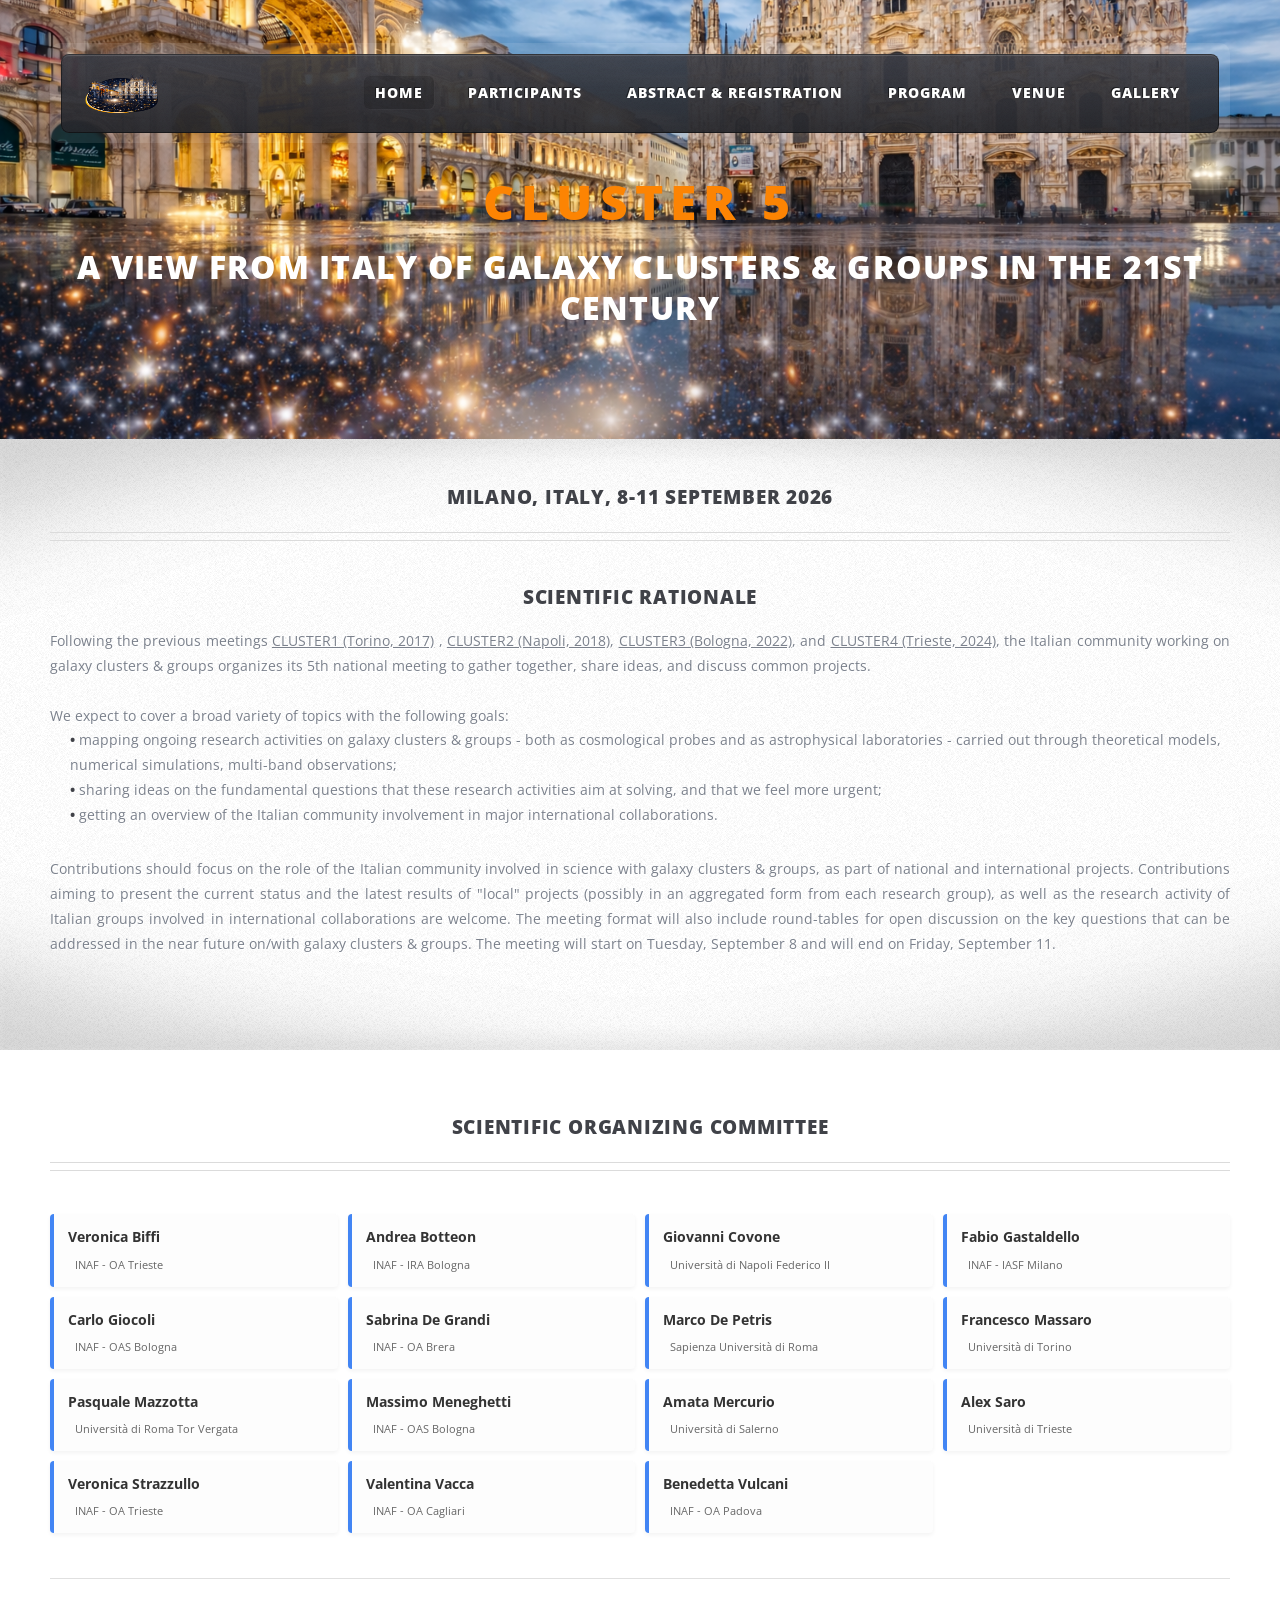
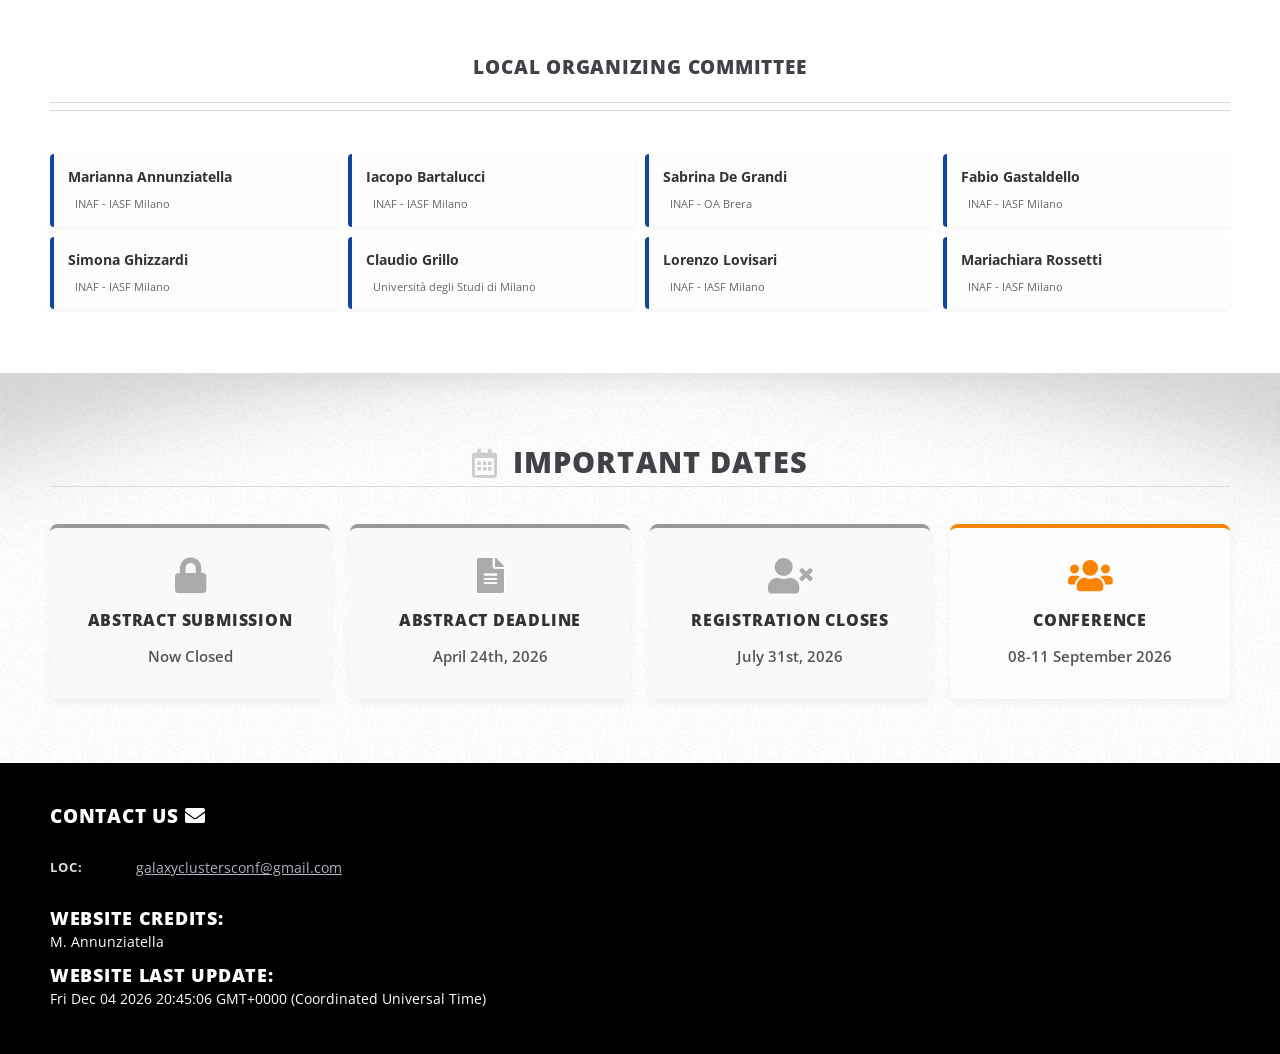
<file: index.html>
<!DOCTYPE HTML>
<html>
	
	<head>
		<title>Cluster5</title>
		<meta charset="utf-8" />
		<meta name="viewport" content="width=device-width, initial-scale=1, user-scalable=no" />
		<link rel="stylesheet" href="assets/css/main.css" />
		<style>
			.lowercase {
            	text-transform: lowercase;
        	}

			/* Compact Committee Grid Layout */
			.committee-grid {
				display: grid;
				grid-template-columns: repeat(auto-fill, minmax(260px, 1fr)); 
				gap: 10px; 
				margin-top: 20px;
				margin-bottom: 40px;
			}

			/* Compact Individual Card Styling */
			.committee-card {
				background: #fdfdfd;
				padding: 10px 14px; 
				border-radius: 4px; 
				box-shadow: 0 2px 4px rgba(0, 0, 0, 0.05); 
				transition: all 0.2s ease;
				border-left: 4px solid #4285F4; 
				text-align: left;
			}

			.committee-card.loc-card {
				border-left: 4px solid #0d47a1;
			}

			.committee-card:hover {
				transform: translateY(-2px);
				box-shadow: 0 4px 8px rgba(0, 0, 0, 0.1);
				background: #ffffff;
			}

			.member-name {
				display: block;
				font-weight: 700;
				font-size: 0.95em; 
				color: #333333;
				margin-bottom: 2px; 
			}

			.member-affiliation {
				display: block;
				font-size: 0.8em; 
				color: #666666;
			}

			.member-affiliation i {
				color: #888888;
				margin-right: 4px;
				font-size: 0.9em;
			}

			/* Date Cards Layout */
			.date-grid {
				display: grid;
				grid-template-columns: repeat(auto-fit, minmax(220px, 1fr));
				gap: 20px;
				margin-top: 30px;
				margin-bottom: 20px;
			}

			.date-card {
				background: #fdfdfd;
				padding: 30px 20px;
				border-radius: 8px;
				box-shadow: 0 4px 10px rgba(0, 0, 0, 0.05);
				text-align: center;
				border-top: 4px solid #fc8403; /* Orange accent */
				transition: all 0.3s ease;
			}

			.date-card:hover {
				transform: translateY(-5px);
				box-shadow: 0 8px 20px rgba(0, 0, 0, 0.1);
			}

			.date-card.closed {
				border-top: 4px solid #999999;
				background: #f9f9f9;
			}

			.date-icon {
				font-size: 2.5em;
				color: #fc8403;
				margin-bottom: 15px;
			}

			.date-card.closed .date-icon {
				color: #aaaaaa;
			}

			.date-title {
				font-size: 1.1em;
				font-weight: 800;
				color: #333333;
				margin-bottom: 10px;
				text-transform: uppercase;
				letter-spacing: 0.05em;
			}

			.date-value {
				font-size: 1.05em;
				color: #555555;
				font-weight: 600;
			}
		</style>
	</head>
	<body class="homepage is-preload">
		<div id="page-wrapper">

			<!-- Header -->
				<div id="header-wrapper-home">
					<div class="container">

						<!-- Header -->
							<header id="header">
								<div class="inner">

									<!-- Logo -->
										<div class="logo">
										<a href="index.html" id="logo">
										<img src="images/logo_nowriting.png" height="98%" width="100px">
										 </a>
										</div>



									<!-- Nav -->
										<nav id="nav">
											<ul>
												<li class="current_page_item"><a href="index.html">Home</a></li>
												<li><a href="participants.html">Participants</a></li>
												<li><a href="abstract-and-registration.html">Abstract & Registration</a></li>
												<li>
													<a href="#">Program</a>
													<ul>
														<li><a href="scientific_program.html">Scientific Program</a></li>
														<li><a href="posters.html">List of Posters</a></li>
														
														<li><a href="social.html">Social Events</a></li>
													</ul>
												</li>
												<li><a href="venue.html">Venue</a></li>
												<li><a href="gallery.html">Gallery</a></li>
											</ul>
										</nav>

								</div>
							</header>

						<!-- Banner -->
							<div id="banner">
                                <h3 style="
                                    font-size: 3rem;
                                    color: #fc8403;
                                    font-weight: 800;
                                    letter-spacing: 0.15em;
                                    margin-top: -0.25em;
                                ">
                                    CLUSTER 5
                                </h3>
								<h2 style="margin-top: -0.5em"><strong> A view from Italy of galaxy clusters & groups in the 21st century
									</br>
								</strong></h2>

							</div>
						</div>
				</div>



			<!-- Main Wrapper -->
				<div id="main-wrapper">
					<div class="wrapper style1">
						<div class="inner">

							<!-- Feature 1 -->
								<section class="container box feature1">
									<div class="row">
										<div class="col-12">
											<header class="first major">
												<h3 style="margin-top: -20px; padding: 0;">Milano, Italy, 8-11 September 2026</h3>
											</header>
											<h3>Scientific rationale</h3>
											<p  align="justify">Following the previous meetings <a href="https://sites.google.com/view/cluster1" target="_blank">CLUSTER1 (Torino, 2017)</a> , <a href="https://sites.google.com/view/cluster2" target="_blank">CLUSTER2 (Napoli, 2018)</a>, <a href="https://sites.google.com/view/cluster3bo" target="_blank">CLUSTER3 (Bologna, 2022)</a>, and <a href="https://sites.google.com/view/cluster4ts/home" target="_blank">CLUSTER4 (Trieste, 2024)</a>, the Italian community working on galaxy clusters & groups organizes its 5th national meeting to gather together, share ideas, and discuss common projects. <br></br>
                                            
                                            We expect to cover a broad variety of topics with the following goals: </p>
                                            
                                            <p>
                                            <ul align=left style="margin-top:-30px;margin-left:20px;" >
                                            <li> <b>&bull;</b> mapping ongoing research activities on galaxy clusters & groups - both as cosmological probes and as astrophysical laboratories -  carried out through theoretical models, numerical simulations, multi-band observations;
                                            </li>
                                            <li> <b>&bull;</b> sharing ideas on the fundamental questions that these research activities aim at solving, and that we feel more urgent;
                                            </li>
                                            <li> <b>&bull;</b> getting an overview of the Italian community involvement in major international collaborations.</li>
                                            </ul>
                                            </p>
                                           
                                           <p  align="justify">Contributions should focus on the role of the Italian community involved in science with galaxy clusters & groups, as part of national and international projects. Contributions aiming to present the current status and the latest results of "local" projects (possibly in an aggregated form from each research group), as well as the research activity of Italian groups involved in international collaborations are welcome.
                                            The meeting format will also include round-tables for open discussion on the key questions that can be addressed in the near future on/with galaxy clusters & groups.
                                            The meeting will start on Tuesday, September 8 and will end on Friday, September 11.</p>
											
										</div>
								</section>

						</div>
					</div>
					
					<div class="wrapper style2">
						<div class="inner">
							<!-- Feature 2 -->
								<section class="container box feature2">
									<div class="row">
										<!-- SOC Section -->
										<div class="col-12">
											<section>
												<header class="major" style="text-align: center;">
													<h3>SCIENTIFIC ORGANIZING COMMITTEE</h3>
												</header>
												
												<div class="committee-grid">
													<div class="committee-card"><span class="member-name">Veronica Biffi</span><span class="member-affiliation"><i class="fa fa-institution"></i> INAF - OA Trieste</span></div>
													<div class="committee-card"><span class="member-name">Andrea Botteon</span><span class="member-affiliation"><i class="fa fa-institution"></i> INAF - IRA Bologna</span></div>
													<div class="committee-card"><span class="member-name">Giovanni Covone</span><span class="member-affiliation"><i class="fa fa-institution"></i> Università di Napoli Federico II</span></div>
													<div class="committee-card"><span class="member-name">Fabio Gastaldello</span><span class="member-affiliation"><i class="fa fa-institution"></i> INAF - IASF Milano</span></div>
													<div class="committee-card"><span class="member-name">Carlo Giocoli</span><span class="member-affiliation"><i class="fa fa-institution"></i> INAF - OAS Bologna</span></div>
													<div class="committee-card"><span class="member-name">Sabrina De Grandi</span><span class="member-affiliation"><i class="fa fa-institution"></i> INAF - OA Brera</span></div>
													<div class="committee-card"><span class="member-name">Marco De Petris</span><span class="member-affiliation"><i class="fa fa-institution"></i> Sapienza Università di Roma</span></div>
													<div class="committee-card"><span class="member-name">Francesco Massaro</span><span class="member-affiliation"><i class="fa fa-institution"></i> Università di Torino</span></div>
													<div class="committee-card"><span class="member-name">Pasquale Mazzotta</span><span class="member-affiliation"><i class="fa fa-institution"></i> Università di Roma Tor Vergata</span></div>
													<div class="committee-card"><span class="member-name">Massimo Meneghetti</span><span class="member-affiliation"><i class="fa fa-institution"></i> INAF - OAS Bologna</span></div>
													<div class="committee-card"><span class="member-name">Amata Mercurio</span><span class="member-affiliation"><i class="fa fa-institution"></i> Università di Salerno</span></div>
													<div class="committee-card"><span class="member-name">Alex Saro</span><span class="member-affiliation"><i class="fa fa-institution"></i> Università di Trieste</span></div>
													<div class="committee-card"><span class="member-name">Veronica Strazzullo</span><span class="member-affiliation"><i class="fa fa-institution"></i> INAF - OA Trieste</span></div>
													<div class="committee-card"><span class="member-name">Valentina Vacca</span><span class="member-affiliation"><i class="fa fa-institution"></i> INAF - OA Cagliari</span></div>
													<div class="committee-card"><span class="member-name">Benedetta Vulcani</span><span class="member-affiliation"><i class="fa fa-institution"></i> INAF - OA Padova</span></div>
												</div>
											</section>
										</div>
										
										<!-- Divider -->
										<div class="col-12">
											<hr style="border: 0; height: 1px; background: #e0e0e0; margin: 10px 0 40px 0;">
										</div>

										<!-- LOC Section -->
										<div class="col-12">
											<section>
												<header class="major" style="text-align: center;">
													<h3>LOCAL ORGANIZING COMMITTEE</h3>
												</header>
												
												<div class="committee-grid">
													<div class="committee-card loc-card"><span class="member-name">Marianna Annunziatella</span><span class="member-affiliation"><i class="fa fa-institution"></i> INAF - IASF Milano</span></div>
													<div class="committee-card loc-card"><span class="member-name">Iacopo Bartalucci</span><span class="member-affiliation"><i class="fa fa-institution"></i> INAF - IASF Milano</span></div>
													<div class="committee-card loc-card"><span class="member-name">Sabrina De Grandi</span><span class="member-affiliation"><i class="fa fa-institution"></i> INAF - OA Brera</span></div>
													<div class="committee-card loc-card"><span class="member-name">Fabio Gastaldello</span><span class="member-affiliation"><i class="fa fa-institution"></i> INAF - IASF Milano</span></div>
													<div class="committee-card loc-card"><span class="member-name">Simona Ghizzardi</span><span class="member-affiliation"><i class="fa fa-institution"></i> INAF - IASF Milano</span></div>
													<div class="committee-card loc-card"><span class="member-name">Claudio Grillo</span><span class="member-affiliation"><i class="fa fa-institution"></i> Università degli Studi di Milano</span></div>
													<div class="committee-card loc-card"><span class="member-name">Lorenzo Lovisari</span><span class="member-affiliation"><i class="fa fa-institution"></i> INAF - IASF Milano</span></div>
													<div class="committee-card loc-card"><span class="member-name">Mariachiara Rossetti</span><span class="member-affiliation"><i class="fa fa-institution"></i> INAF - IASF Milano</span></div>
												</div>
											</section>
										</div>
									</div>
								</section>
						</div>
					</div>

					<div class="wrapper style3">
						<div class="inner">
							<div class="container">
								
								<!-- Modern Date Cards -->
								<section class="box" style="padding-top: 0;">
									<header class="major" style="text-align: center; border-bottom: none; margin-bottom: 0;">
										<h2 class="icon fa-calendar-alt" style="margin-bottom: 0;">Important Dates</h2>
									</header>
									
									<div class="date-grid">
										<!-- Abstract Submission -->
										<div class="date-card closed">
											<i class="fa fa-lock date-icon"></i>
											<div class="date-title">Abstract Submission</div>
											<div class="date-value">
												<a href="abstract-and-registration.html" style="text-decoration: none; color: inherit;">Now Closed</a>
											</div>
										</div>
										
										<!-- Abstract Deadline -->
										<div class="date-card closed">
											<i class="fa fa-file-alt date-icon"></i>
											<div class="date-title">Abstract Deadline</div>
											<div class="date-value">April 24th, 2026</div>
										</div>
										
										<!-- Registration Deadline -->
										<div class="date-card closed">
											<i class="fa fa-user-times date-icon"></i>
											<div class="date-title">Registration Closes</div>
											<div class="date-value">July 31st, 2026</div>
										</div>
										
										<!-- Conference Date -->
										<div class="date-card">
											<i class="fa fa-users date-icon"></i>
											<div class="date-title">Conference</div>
											<div class="date-value">08-11 September 2026</div>
										</div>
									</div>
								</section>

							</div>
						</div>
					</div>
				</div>
        

<!-- Footer Wrapper -->
<div id="footer-wrapper-logo">
  <footer id="footer" class="container">
    <div style="display:flex; justify-content:space-between; align-items:flex-start; flex-wrap:wrap; color:white;">

      <!-- Left side: Contact + Credits + Last Update -->
      <div style="max-width:50%;">
        <!-- Contact -->
        <div>
          <h2>Contact us <i class="fa fa-envelope" style="font-size:20px; color:white"></i></h2>
          <dl class="contact">
            <dt>LOC:</dt>
            <dd><a href="mailto:galaxyclustersconf@gmail.com">galaxyclustersconf@gmail.com</a></dd>
          </dl>
        </div>

        <!-- Website credits -->
        <div style="margin-top:15px;">
          <h2 style="font-size:18px; margin:0 0 2px 0;">Website credits:</h2>
          <p style="font-size:14px; margin:0;">M. Annunziatella</p>
        </div>

        <!-- Website last update -->
        <div style="margin-top:12px;">
          <h2 style="font-size:18px; margin:0 0 2px 0;">Website last update:</h2>
          <p style="font-size:14px; margin:0;">
            <script>document.write(new Date(document.lastModified));</script>
          </p>
        </div>
      </div>

    </div>
  </footer>
</div>
		<!-- Scripts -->
			<script src="assets/js/jquery.min.js"></script>
			<script src="assets/js/jquery.dropotron.min.js"></script>
			<script src="assets/js/browser.min.js"></script>
			<script src="assets/js/breakpoints.min.js"></script>
			<script src="assets/js/util.js"></script>
			<script src="assets/js/main.js"></script>

	</body>
</html>
</file>
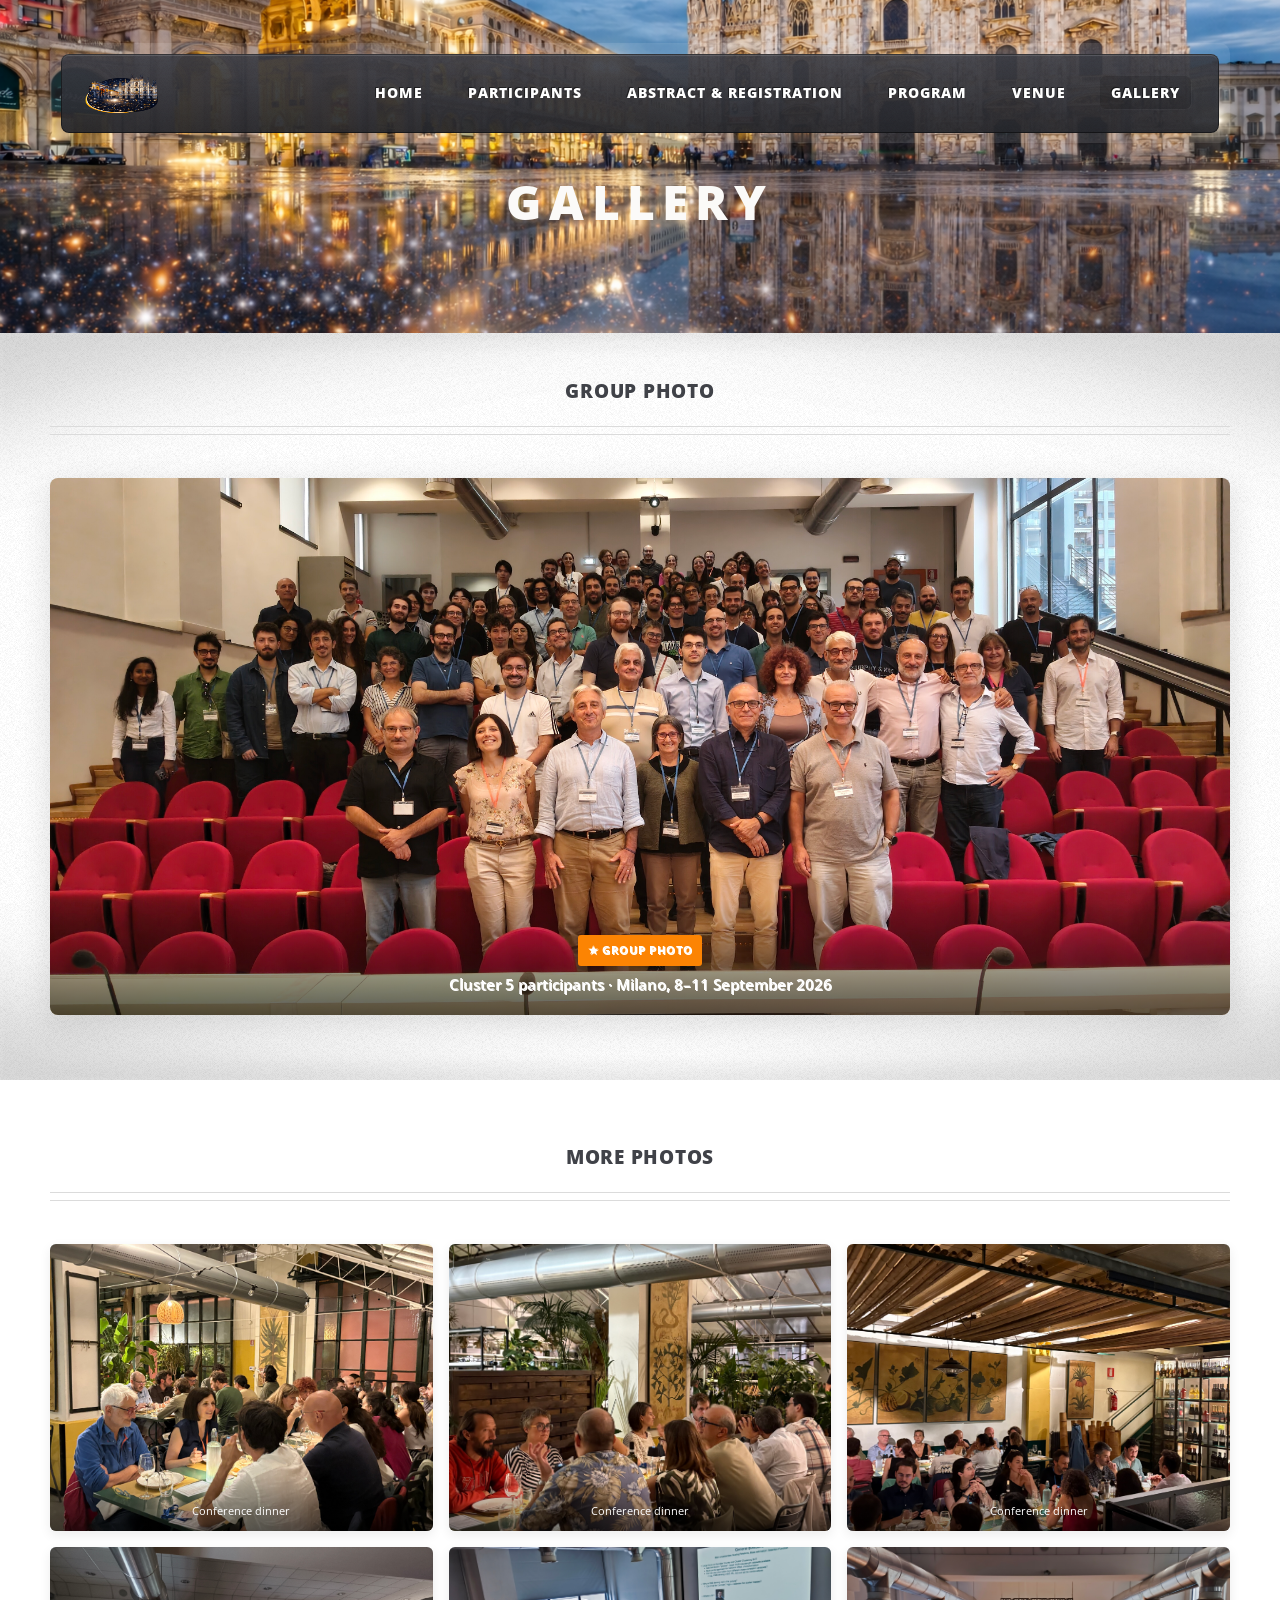
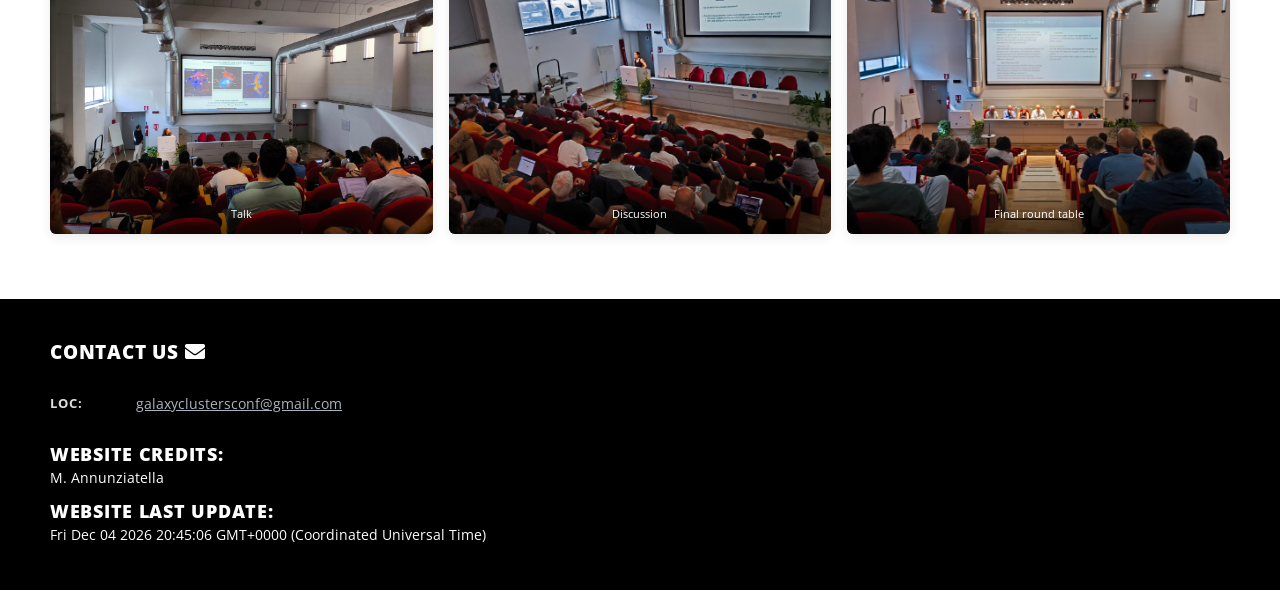
<file: gallery.html>
<!DOCTYPE HTML>
<html>

	<head>
		<title>Gallery – Cluster5</title>
		<meta charset="utf-8" />
		<meta name="viewport" content="width=device-width, initial-scale=1, user-scalable=no" />
		<link rel="stylesheet" href="assets/css/main.css" />
		<style>

			/* ── Featured group photo ── */
			.featured-wrap {
				position: relative;
				border-radius: 8px;
				overflow: hidden;
				box-shadow: 0 8px 32px rgba(0,0,0,0.14);
				background: #e8edf2;
			}
			.featured-wrap img {
				width: 100%;
				height: auto;
				display: block;
			}
			.featured-caption {
				position: absolute;
				bottom: 0; left: 0; right: 0;
				background: linear-gradient(transparent, rgba(0,0,0,0.65));
				color: #fff;
				padding: 36px 22px 18px;
				font-size: 1.05em;
				font-weight: 600;
				pointer-events: none;
			}
			.featured-badge {
				display: inline-block;
				background: #fc8403;
				color: #fff;
				font-size: 0.7em;
				font-weight: 700;
				letter-spacing: 0.08em;
				text-transform: uppercase;
				padding: 3px 10px;
				border-radius: 3px;
				margin-bottom: 6px;
			}
			.featured-placeholder {
				width: 100%;
				height: 420px;
				display: flex;
				flex-direction: column;
				align-items: center;
				justify-content: center;
				background: linear-gradient(135deg, #e8edf2 0%, #d0d8e0 100%);
				color: #8a96a3;
				gap: 10px;
			}
			.featured-placeholder i { font-size: 3em; color: #b0bbc5; }
			.featured-placeholder span { font-size: 0.9em; }
			.featured-placeholder small { font-size: 0.78em; opacity: 0.7; }

			/* ── Photo grid ── */
			.photo-grid {
				display: grid;
				grid-template-columns: repeat(3, 1fr);
				gap: 16px;
				margin-top: 30px;
			}
			.photo-item {
				position: relative;
				border-radius: 6px;
				overflow: hidden;
				box-shadow: 0 4px 12px rgba(0,0,0,0.08);
				aspect-ratio: 4/3;
				background: #eaeff4;
			}
			.photo-item img {
				width: 100%;
				height: 100%;
				object-fit: cover;
				display: block;
			}
			.photo-placeholder {
				width: 100%; height: 100%;
				display: flex;
				flex-direction: column;
				align-items: center;
				justify-content: center;
				background: linear-gradient(135deg, #e8edf2 0%, #d0d8e0 100%);
				color: #8a96a3;
				gap: 6px;
			}
			.photo-placeholder i { font-size: 1.8em; color: #b0bbc5; }
			.photo-placeholder span { font-size: 0.78em; }
			.photo-caption-bar {
				position: absolute;
				bottom: 0; left: 0; right: 0;
				background: linear-gradient(transparent, rgba(0,0,0,0.55));
				color: #fff;
				font-size: 0.78em;
				padding: 22px 10px 8px;
				pointer-events: none;
			}

			@media (max-width: 600px) {
				.photo-grid { grid-template-columns: repeat(auto-fill, minmax(140px, 1fr)); gap: 10px; }
			}
		</style>
	</head>
	<body class="is-preload">
		<div id="page-wrapper">

			<!-- Header -->
			<div id="header-wrapper-home">
				<div class="container">

					<header id="header">
						<div class="inner">
							<div class="logo">
								<a href="index.html" id="logo">
									<img src="images/logo_nowriting.png" height="98%" width="100px">
								</a>
							</div>
							<nav id="nav">
								<ul>
									<li><a href="index.html">Home</a></li>
									<li><a href="participants.html">Participants</a></li>
									<li><a href="abstract-and-registration.html">Abstract &amp; Registration</a></li>
									<li>
										<a href="#">Program</a>
										<ul>
											<li><a href="scientific_program.html">Scientific Program</a></li>
											<li><a href="posters.html">List of Posters</a></li>
											<li><a href="social.html">Social Events</a></li>
										</ul>
									</li>
									<li><a href="venue.html">Venue</a></li>
									<li class="current_page_item"><a href="gallery.html">Gallery</a></li>
								</ul>
							</nav>
						</div>
					</header>

					<div id="banner">
						<h3 style="
							font-size: 3rem;
							color: #fbfaf8;
							font-weight: 800;
							letter-spacing: 0.15em;
							margin-top: -0.25em;
						">GALLERY</h3>
					</div>

				</div>
			</div>

			<!-- Main Wrapper -->
			<div id="main-wrapper">

				<!-- Featured group photo -->
				<div class="wrapper style1">
					<div class="inner">
						<section class="container box feature1">
							<div class="row">
								<div class="col-12">
									<header class="first major">
										<h3 style="margin-top: -20px; padding: 0;">Group Photo</h3>
									</header>

									<div class="featured-wrap">
										<img
											src="images/IMG20260910162220.jpg"
											alt="Cluster 5 group photo, Milano September 2026"
											onerror="this.style.display='none'; document.getElementById('featured-ph').style.display='flex';"
										>
										<div class="featured-placeholder" id="featured-ph" style="display:none;">
											<i class="fa fa-users"></i>
											<span>group_photo.jpg</span>
											<small>Add your image at images/gallery/group_photo.jpg</small>
										</div>
										<div class="featured-caption">
											<span class="featured-badge">&#9733; Group Photo</span><br>
											Cluster 5 participants &middot; Milano, 8–11 September 2026
										</div>
									</div>
								</div>
							</div>
						</section>
					</div>
				</div>

				<!-- Photo grid -->
				<div class="wrapper style2">
					<div class="inner">
						<section class="container box feature2">
							<div class="row">
								<div class="col-12">
									<header class="major" style="text-align: center;">
										<h3>More Photos</h3>
									</header>

									<div class="photo-grid">

										<!-- PHOTO 1 -->
										<div class="photo-item">
											<img src="images/IMG_1628.jpg" alt="Conference dinner"
												 onerror="this.style.display='none'; this.nextElementSibling.style.display='flex';">
											<div class="photo-placeholder" style="display:none;"><i class="fa fa-image"></i><span>photo_01.jpg</span></div>
											<div class="photo-caption-bar">Conference dinner</div>
										</div>

										<!-- PHOTO 2 -->
										<div class="photo-item">
											<img src="images/IMG_1626.jpg" alt="Conference dinner"
												 onerror="this.style.display='none'; this.nextElementSibling.style.display='flex';">
											<div class="photo-placeholder" style="display:none;"><i class="fa fa-image"></i><span>photo_02.jpg</span></div>
											<div class="photo-caption-bar">Conference dinner</div>
										</div>

										<!-- PHOTO 3 -->
										<div class="photo-item">
											<img src="images/IMG_1625.jpg" alt=""
												 onerror="this.style.display='none'; this.nextElementSibling.style.display='flex';">
											<div class="photo-placeholder" style="display:none;"><i class="fa fa-image"></i><span>photo_03.jpg</span></div>
											<div class="photo-caption-bar">Conference dinner</div>
										</div>


										<!-- PHOTO 5 -->
										<div class="photo-item">
											<img src="images/photo5.jpeg" alt=""
												 onerror="this.style.display='none'; this.nextElementSibling.style.display='flex';">
											<div class="photo-placeholder" style="display:none;"><i class="fa fa-image"></i><span>photo_05.jpg</span></div>
											<div class="photo-caption-bar">Talk</div>
										</div>

										<!-- PHOTO 4 -->
										<div class="photo-item">
											<img src="images/photo4.jpeg" alt=""
												 onerror="this.style.display='none'; this.nextElementSibling.style.display='flex';">
											<div class="photo-placeholder" style="display:none;"><i class="fa fa-image"></i><span>photo_04.jpg</span></div>
											<div class="photo-caption-bar">Discussion</div>
										</div>


										<!-- PHOTO 6 -->
										<div class="photo-item">
											<img src="images/photo6.jpeg" alt=""
												 onerror="this.style.display='none'; this.nextElementSibling.style.display='flex';">
											<div class="photo-placeholder" style="display:none;"><i class="fa fa-image"></i><span>photo_06.jpg</span></div>
											<div class="photo-caption-bar">Final round table</div>
										</div>

									</div><!-- end .photo-grid -->
								</div>
							</div>
						</section>
					</div>
				</div>

			</div><!-- end #main-wrapper -->

			<!-- Footer -->
			<div id="footer-wrapper-logo">
				<footer id="footer" class="container">
					<div style="display:flex; justify-content:space-between; align-items:flex-start; flex-wrap:wrap; color:white;">
						<div style="max-width:50%;">
							<div>
								<h2>Contact us <i class="fa fa-envelope" style="font-size:20px; color:white"></i></h2>
								<dl class="contact">
									<dt>LOC:</dt>
									<dd><a href="mailto:galaxyclustersconf@gmail.com">galaxyclustersconf@gmail.com</a></dd>
								</dl>
							</div>
							<div style="margin-top:15px;">
								<h2 style="font-size:18px; margin:0 0 2px 0;">Website credits:</h2>
								<p style="font-size:14px; margin:0;">M. Annunziatella</p>
							</div>
							<div style="margin-top:12px;">
								<h2 style="font-size:18px; margin:0 0 2px 0;">Website last update:</h2>
								<p style="font-size:14px; margin:0;">
									<script>document.write(new Date(document.lastModified));</script>
								</p>
							</div>
						</div>
					</div>
				</footer>
			</div>

		</div><!-- end #page-wrapper -->

		<!-- Scripts -->
		<script src="assets/js/jquery.min.js"></script>
		<script src="assets/js/jquery.dropotron.min.js"></script>
		<script src="assets/js/browser.min.js"></script>
		<script src="assets/js/breakpoints.min.js"></script>
		<script src="assets/js/util.js"></script>
		<script src="assets/js/main.js"></script>

	</body>
</html>
</file>
<file: assets/css/main.css>
@import url("https://fonts.googleapis.com/css?family=Open+Sans:400,400italic,700,800");
@import url("fontawesome-all.min.css");

/*
	ZeroFour by HTML5 UP
	html5up.net | @ajlkn
	Free for personal and commercial use under the CCA 3.0 license (html5up.net/license)
*/
 
html, body, div, span, applet, object,
iframe, h1, h2, h3, h4, h5, h6, p, blockquote,
pre, a, abbr, acronym, address, big, cite,
code, del, dfn, em, img, ins, kbd, q, s, samp,
small, strike, strong, sub, sup, tt, var, b,
u, i, center, dl, dt, dd, ol, ul, li, fieldset,
form, label, legend, table, caption, tbody,
tfoot, thead, tr, th, td, article, aside,
canvas, details, embed, figure, figcaption,
footer, header, hgroup, menu, nav, output, ruby,
section, summary, time, mark, audio, video {
	margin: 0;
	padding: 0;
	border: 0;
	font-size: 100%;
	font: inherit;
	vertical-align: baseline;}

article, aside, details, figcaption, figure,
footer, header, hgroup, menu, nav, section {
	display: block;}

body {
	line-height: 1;
}

ol, ul {
	list-style: none;
}

blockquote, q {
	quotes: none;
}

	blockquote:before, blockquote:after, q:before, q:after {
		content: '';
		content: none;
	}

table {
	border-collapse: collapse;
	border-spacing: 0;
}

body {
	-webkit-text-size-adjust: none;
}

mark {
	background-color: transparent;
	color: inherit;
}

input::-moz-focus-inner {
	border: 0;
	padding: 0;
}

input, select, textarea {
	-moz-appearance: none;
	-webkit-appearance: none;
	-ms-appearance: none;
	appearance: none;
}

/* Basic */

	html {
		box-sizing: border-box;
	}

	*, *:before, *:after {
		box-sizing: inherit;
	}

	@-ms-viewport {
		width: device-width;
	}

	body {
		background: #303238 url("images/bg01.png");
	}

		body.is-preload * {
			-moz-transition: none !important;
			-webkit-transition: none !important;
			-ms-transition: none !important;
			transition: none !important;
			-moz-animation: none !important;
			-webkit-animation: none !important;
			-ms-animation: none !important;
			animation: none !important;
		}

	body, input, select, textarea {
		font-family: 'Open Sans', sans-serif;
		color: #7b818c;
		font-weight: 400;
		font-size: 11pt;
		line-height: 1.85em;
	}

	a {
		color: inherit;
		text-decoration: underline;
	}

		a:hover {
			text-decoration: none;
		}

	h1, h2, h3, h4, h5, h6 {
		text-transform: uppercase;
		font-weight: 800;
		letter-spacing: 0.04em;
		color: #404248;
		margin: 0 0 1em 0;
	}

	h1 a, h2 a, h3 a, h4 a, h5 a, h6 a {
		color: inherit;
		text-decoration: none;
		outline: 0;
	}

	h2 {
		font-size: 2em;
		margin: 0 0 1.5em 0;
		line-height: 1em;
	}

		h2.icon {
			line-height: 48px;
		}

			h2.icon:before {
				position: relative;
				top: 0.05em;
				margin-right: 0.5em;
				opacity: 0.25;
			}

	h3 {
		font-size: 1.35em;
		margin-top: 2em;
	}

	b, strong {
		color: #404248;
		font-weight: 700;
	}

	i, em {
		font-style: italic;
	}

	br.clear {
		clear: both;
	}

	sub {
		position: relative;
		top: 0.5em;
		font-size: 0.8em;
	}

	sup {
		position: relative;
		top: -0.5em;
		font-size: 0.8em;
	}

	hr {
		border: 0;
		border-top: solid 1px #ddd;
	}

	blockquote {
		border-left: solid 0.5em #ddd;
		padding: 1em 0 1em 2em;
		font-style: italic;
	}

	p, ul, ol, dl, table {
		margin-bottom: 2em;
	}

	.date {
		display: block;
		text-transform: uppercase;
		font-weight: 700;
		letter-spacing: 0.065em;
		font-size: 0.9em;
		color: #696969;
		margin: 0 0 0.25em 0;
	}

/* Container */

	.container {
		margin: 0 auto;
		max-width: calc(100% - 100px);
		width: 1200px;
	}

		@media screen and (max-width: 1280px) {

			.container {
				width: 100%;
			}

		}

		@media screen and (max-width: 980px) {

			.container {
				width: 100%;
			}

		}

		@media screen and (max-width: 736px) {
    #banner {
        /* Changed the 3rd value (bottom padding) from 40px to 160px */
        padding: 40px 20px 160px 20px; 
    }
}

/* Row */

	.row {
		display: flex;
		flex-wrap: wrap;
		box-sizing: border-box;
		align-items: stretch;
	}

		.row > * {
			box-sizing: border-box;
		}

		.row.gtr-uniform > * > :last-child {
			margin-bottom: 0;
		}

		.row.aln-left {
			justify-content: flex-start;
		}

		.row.aln-center {
			justify-content: center;
		}

		.row.aln-right {
			justify-content: flex-end;
		}

		.row.aln-top {
			align-items: flex-start;
		}

		.row.aln-middle {
			align-items: center;
		}

		.row.aln-bottom {
			align-items: flex-end;
		}

		.row > .imp {
			order: -1;
		}

		.row > .col-1 {
			width: 8.33333%;
		}

		.row > .off-1 {
			margin-left: 8.33333%;
		}

		.row > .col-2 {
			width: 16.66667%;
		}

		.row > .off-2 {
			margin-left: 16.66667%;
		}

		.row > .col-3 {
			width: 25%;
		}

		.row > .off-3 {
			margin-left: 25%;
		}

		.row > .col-4 {
			width: 33.33333%;
		}

		.row > .off-4 {
			margin-left: 33.33333%;
		}

		.row > .col-5 {
			width: 41.66667%;
		}

		.row > .off-5 {
			margin-left: 41.66667%;
		}

		.row > .col-6 {
			width: 50%;
		}

		.row > .off-6 {
			margin-left: 50%;
		}

		.row > .col-7 {
			width: 58.33333%;
		}

		.row > .off-7 {
			margin-left: 58.33333%;
		}

		.row > .col-8 {
			width: 66.66667%;
		}

		.row > .off-8 {
			margin-left: 66.66667%;
		}

		.row > .col-9 {
			width: 75%;
		}

		.row > .off-9 {
			margin-left: 75%;
		}

		.row > .col-10 {
			width: 83.33333%;
		}

		.row > .off-10 {
			margin-left: 83.33333%;
		}

		.row > .col-11 {
			width: 91.66667%;
		}

		.row > .off-11 {
			margin-left: 91.66667%;
		}

		.row > .col-12 {
			width: 100%;
		}

		.row > .off-12 {
			margin-left: 100%;
		}

		.row.gtr-0 {
			margin-top: 0px;
			margin-left: 0px;
		}

			.row.gtr-0 > * {
				padding: 0px 0 0 0px;
			}

			.row.gtr-0.gtr-uniform {
				margin-top: 0px;
			}

				.row.gtr-0.gtr-uniform > * {
					padding-top: 0px;
				}

		.row.gtr-25 {
			margin-top: -12.5px;
			margin-left: -12.5px;
		}

			.row.gtr-25 > * {
				padding: 12.5px 0 0 12.5px;
			}

			.row.gtr-25.gtr-uniform {
				margin-top: -12.5px;
			}

				.row.gtr-25.gtr-uniform > * {
					padding-top: 12.5px;
				}

		.row.gtr-50 {
			margin-top: -25px;
			margin-left: -25px;
		}

			.row.gtr-50 > * {
				padding: 25px 0 0 25px;
			}

			.row.gtr-50.gtr-uniform {
				margin-top: -25px;
			}

				.row.gtr-50.gtr-uniform > * {
					padding-top: 25px;
				}

		.row {
			margin-top: -50px;
			margin-left: -50px;
		}

			.row > * {
				padding: 50px 0 0 50px;
			}

			.row.gtr-uniform {
				margin-top: -50px;
			}

				.row.gtr-uniform > * {
					padding-top: 50px;
				}

		.row.gtr-150 {
			margin-top: -75px;
			margin-left: -75px;
		}

			.row.gtr-150 > * {
				padding: 75px 0 0 75px;
			}

			.row.gtr-150.gtr-uniform {
				margin-top: -75px;
			}

				.row.gtr-150.gtr-uniform > * {
					padding-top: 75px;
				}

		.row.gtr-200 {
			margin-top: -100px;
			margin-left: -100px;
		}

			.row.gtr-200 > * {
				padding: 100px 0 0 100px;
			}

			.row.gtr-200.gtr-uniform {
				margin-top: -100px;
			}

				.row.gtr-200.gtr-uniform > * {
					padding-top: 100px;
				}

		@media screen and (max-width: 1280px) {

			.row {
				display: flex;
				flex-wrap: wrap;
				box-sizing: border-box;
				align-items: stretch;
			}

				.row > * {
					box-sizing: border-box;
				}

				.row.gtr-uniform > * > :last-child {
					margin-bottom: 0;
				}

				.row.aln-left {
					justify-content: flex-start;
				}

				.row.aln-center {
					justify-content: center;
				}

				.row.aln-right {
					justify-content: flex-end;
				}

				.row.aln-top {
					align-items: flex-start;
				}

				.row.aln-middle {
					align-items: center;
				}

				.row.aln-bottom {
					align-items: flex-end;
				}

				.row > .imp-large {
					order: -1;
				}

				.row > .col-1-large {
					width: 8.33333%;
				}

				.row > .off-1-large {
					margin-left: 8.33333%;
				}

				.row > .col-2-large {
					width: 16.66667%;
				}

				.row > .off-2-large {
					margin-left: 16.66667%;
				}

				.row > .col-3-large {
					width: 25%;
				}

				.row > .off-3-large {
					margin-left: 25%;
				}

				.row > .col-4-large {
					width: 33.33333%;
				}

				.row > .off-4-large {
					margin-left: 33.33333%;
				}

				.row > .col-5-large {
					width: 41.66667%;
				}

				.row > .off-5-large {
					margin-left: 41.66667%;
				}

				.row > .col-6-large {
					width: 50%;
				}

				.row > .off-6-large {
					margin-left: 50%;
				}

				.row > .col-7-large {
					width: 58.33333%;
				}

				.row > .off-7-large {
					margin-left: 58.33333%;
				}

				.row > .col-8-large {
					width: 66.66667%;
				}

				.row > .off-8-large {
					margin-left: 66.66667%;
				}

				.row > .col-9-large {
					width: 75%;
				}

				.row > .off-9-large {
					margin-left: 75%;
				}

				.row > .col-10-large {
					width: 83.33333%;
				}

				.row > .off-10-large {
					margin-left: 83.33333%;
				}

				.row > .col-11-large {
					width: 91.66667%;
				}

				.row > .off-11-large {
					margin-left: 91.66667%;
				}

				.row > .col-12-large {
					width: 100%;
				}

				.row > .off-12-large {
					margin-left: 100%;
				}

				.row.gtr-0 {
					margin-top: 0px;
					margin-left: 0px;
				}

					.row.gtr-0 > * {
						padding: 0px 0 0 0px;
					}

					.row.gtr-0.gtr-uniform {
						margin-top: 0px;
					}

						.row.gtr-0.gtr-uniform > * {
							padding-top: 0px;
						}

				.row.gtr-25 {
					margin-top: -8.75px;
					margin-left: -8.75px;
				}

					.row.gtr-25 > * {
						padding: 8.75px 0 0 8.75px;
					}

					.row.gtr-25.gtr-uniform {
						margin-top: -8.75px;
					}

						.row.gtr-25.gtr-uniform > * {
							padding-top: 8.75px;
						}

				.row.gtr-50 {
					margin-top: -17.5px;
					margin-left: -17.5px;
				}

					.row.gtr-50 > * {
						padding: 17.5px 0 0 17.5px;
					}

					.row.gtr-50.gtr-uniform {
						margin-top: -17.5px;
					}

						.row.gtr-50.gtr-uniform > * {
							padding-top: 17.5px;
						}

				.row {
					margin-top: -35px;
					margin-left: -35px;
				}

					.row > * {
						padding: 35px 0 0 35px;
					}

					.row.gtr-uniform {
						margin-top: -35px;
					}

						.row.gtr-uniform > * {
							padding-top: 35px;
						}

				.row.gtr-150 {
					margin-top: -52.5px;
					margin-left: -52.5px;
				}

					.row.gtr-150 > * {
						padding: 52.5px 0 0 52.5px;
					}

					.row.gtr-150.gtr-uniform {
						margin-top: -52.5px;
					}

						.row.gtr-150.gtr-uniform > * {
							padding-top: 52.5px;
						}

				.row.gtr-200 {
					margin-top: -70px;
					margin-left: -70px;
				}

					.row.gtr-200 > * {
						padding: 70px 0 0 70px;
					}

					.row.gtr-200.gtr-uniform {
						margin-top: -70px;
					}

						.row.gtr-200.gtr-uniform > * {
							padding-top: 70px;
						}

		}

		@media screen and (max-width: 980px) {

			.row {
				display: flex;
				flex-wrap: wrap;
				box-sizing: border-box;
				align-items: stretch;
			}

				.row > * {
					box-sizing: border-box;
				}

				.row.gtr-uniform > * > :last-child {
					margin-bottom: 0;
				}

				.row.aln-left {
					justify-content: flex-start;
				}

				.row.aln-center {
					justify-content: center;
				}

				.row.aln-right {
					justify-content: flex-end;
				}

				.row.aln-top {
					align-items: flex-start;
				}

				.row.aln-middle {
					align-items: center;
				}

				.row.aln-bottom {
					align-items: flex-end;
				}

				.row > .imp-medium {
					order: -1;
				}

				.row > .col-1-medium {
					width: 8.33333%;
				}

				.row > .off-1-medium {
					margin-left: 8.33333%;
				}

				.row > .col-2-medium {
					width: 16.66667%;
				}

				.row > .off-2-medium {
					margin-left: 16.66667%;
				}

				.row > .col-3-medium {
					width: 25%;
				}

				.row > .off-3-medium {
					margin-left: 25%;
				}

				.row > .col-4-medium {
					width: 33.33333%;
				}

				.row > .off-4-medium {
					margin-left: 33.33333%;
				}

				.row > .col-5-medium {
					width: 41.66667%;
				}

				.row > .off-5-medium {
					margin-left: 41.66667%;
				}

				.row > .col-6-medium {
					width: 50%;
				}

				.row > .off-6-medium {
					margin-left: 50%;
				}

				.row > .col-7-medium {
					width: 58.33333%;
				}

				.row > .off-7-medium {
					margin-left: 58.33333%;
				}

				.row > .col-8-medium {
					width: 66.66667%;
				}

				.row > .off-8-medium {
					margin-left: 66.66667%;
				}

				.row > .col-9-medium {
					width: 75%;
				}

				.row > .off-9-medium {
					margin-left: 75%;
				}

				.row > .col-10-medium {
					width: 83.33333%;
				}

				.row > .off-10-medium {
					margin-left: 83.33333%;
				}

				.row > .col-11-medium {
					width: 91.66667%;
				}

				.row > .off-11-medium {
					margin-left: 91.66667%;
				}

				.row > .col-12-medium {
					width: 100%;
				}

				.row > .off-12-medium {
					margin-left: 100%;
				}

				.row.gtr-0 {
					margin-top: 0px;
					margin-left: 0px;
				}

					.row.gtr-0 > * {
						padding: 0px 0 0 0px;
					}

					.row.gtr-0.gtr-uniform {
						margin-top: 0px;
					}

						.row.gtr-0.gtr-uniform > * {
							padding-top: 0px;
						}

				.row.gtr-25 {
					margin-top: -12.5px;
					margin-left: -12.5px;
				}

					.row.gtr-25 > * {
						padding: 12.5px 0 0 12.5px;
					}

					.row.gtr-25.gtr-uniform {
						margin-top: -12.5px;
					}

						.row.gtr-25.gtr-uniform > * {
							padding-top: 12.5px;
						}

				.row.gtr-50 {
					margin-top: -25px;
					margin-left: -25px;
				}

					.row.gtr-50 > * {
						padding: 25px 0 0 25px;
					}

					.row.gtr-50.gtr-uniform {
						margin-top: -25px;
					}

						.row.gtr-50.gtr-uniform > * {
							padding-top: 25px;
						}

				.row {
					margin-top: -50px;
					margin-left: -50px;
				}

					.row > * {
						padding: 50px 0 0 50px;
					}

					.row.gtr-uniform {
						margin-top: -50px;
					}

						.row.gtr-uniform > * {
							padding-top: 50px;
						}

				.row.gtr-150 {
					margin-top: -75px;
					margin-left: -75px;
				}

					.row.gtr-150 > * {
						padding: 75px 0 0 75px;
					}

					.row.gtr-150.gtr-uniform {
						margin-top: -75px;
					}

						.row.gtr-150.gtr-uniform > * {
							padding-top: 75px;
						}

				.row.gtr-200 {
					margin-top: -100px;
					margin-left: -100px;
				}

					.row.gtr-200 > * {
						padding: 100px 0 0 100px;
					}

					.row.gtr-200.gtr-uniform {
						margin-top: -100px;
					}

						.row.gtr-200.gtr-uniform > * {
							padding-top: 100px;
						}

		}

		@media screen and (max-width: 736px) {

			.row {
				display: flex;
				flex-wrap: wrap;
				box-sizing: border-box;
				align-items: stretch;
			}

				.row > * {
					box-sizing: border-box;
				}

				.row.gtr-uniform > * > :last-child {
					margin-bottom: 0;
				}

				.row.aln-left {
					justify-content: flex-start;
				}

				.row.aln-center {
					justify-content: center;
				}

				.row.aln-right {
					justify-content: flex-end;
				}

				.row.aln-top {
					align-items: flex-start;
				}

				.row.aln-middle {
					align-items: center;
				}

				.row.aln-bottom {
					align-items: flex-end;
				}

				.row > .imp-small {
					order: -1;
				}

				.row > .col-1-small {
					width: 8.33333%;
				}

				.row > .off-1-small {
					margin-left: 8.33333%;
				}

				.row > .col-2-small {
					width: 16.66667%;
				}

				.row > .off-2-small {
					margin-left: 16.66667%;
				}

				.row > .col-3-small {
					width: 25%;
				}

				.row > .off-3-small {
					margin-left: 25%;
				}

				.row > .col-4-small {
					width: 33.33333%;
				}

				.row > .off-4-small {
					margin-left: 33.33333%;
				}

				.row > .col-5-small {
					width: 41.66667%;
				}

				.row > .off-5-small {
					margin-left: 41.66667%;
				}

				.row > .col-6-small {
					width: 50%;
				}

				.row > .off-6-small {
					margin-left: 50%;
				}

				.row > .col-7-small {
					width: 58.33333%;
				}

				.row > .off-7-small {
					margin-left: 58.33333%;
				}

				.row > .col-8-small {
					width: 66.66667%;
				}

				.row > .off-8-small {
					margin-left: 66.66667%;
				}

				.row > .col-9-small {
					width: 75%;
				}

				.row > .off-9-small {
					margin-left: 75%;
				}

				.row > .col-10-small {
					width: 83.33333%;
				}

				.row > .off-10-small {
					margin-left: 83.33333%;
				}

				.row > .col-11-small {
					width: 91.66667%;
				}

				.row > .off-11-small {
					margin-left: 91.66667%;
				}

				.row > .col-12-small {
					width: 100%;
				}

				.row > .off-12-small {
					margin-left: 100%;
				}

				.row.gtr-0 {
					margin-top: 0px;
					margin-left: 0px;
				}

					.row.gtr-0 > * {
						padding: 0px 0 0 0px;
					}

					.row.gtr-0.gtr-uniform {
						margin-top: 0px;
					}

						.row.gtr-0.gtr-uniform > * {
							padding-top: 0px;
						}

				.row.gtr-25 {
					margin-top: -2.5px;
					margin-left: -2.5px;
				}

					.row.gtr-25 > * {
						padding: 2.5px 0 0 2.5px;
					}

					.row.gtr-25.gtr-uniform {
						margin-top: -2.5px;
					}

						.row.gtr-25.gtr-uniform > * {
							padding-top: 2.5px;
						}

				.row.gtr-50 {
					margin-top: -5px;
					margin-left: -5px;
				}

					.row.gtr-50 > * {
						padding: 5px 0 0 5px;
					}

					.row.gtr-50.gtr-uniform {
						margin-top: -5px;
					}

						.row.gtr-50.gtr-uniform > * {
							padding-top: 5px;
						}

				.row {
					margin-top: -10px;
					margin-left: -10px;
				}

					.row > * {
						padding: 10px 0 0 10px;
					}

					.row.gtr-uniform {
						margin-top: -10px;
					}

						.row.gtr-uniform > * {
							padding-top: 10px;
						}

				.row.gtr-150 {
					margin-top: -15px;
					margin-left: -15px;
				}

					.row.gtr-150 > * {
						padding: 15px 0 0 15px;
					}

					.row.gtr-150.gtr-uniform {
						margin-top: -15px;
					}

						.row.gtr-150.gtr-uniform > * {
							padding-top: 15px;
						}

				.row.gtr-200 {
					margin-top: -20px;
					margin-left: -20px;
				}

					.row.gtr-200 > * {
						padding: 20px 0 0 20px;
					}

					.row.gtr-200.gtr-uniform {
						margin-top: -20px;
					}

						.row.gtr-200.gtr-uniform > * {
							padding-top: 20px;
						}

		}

/* Section/Article */

	section, article {
		margin-bottom: 5em;
	}

	section > :last-child,
	article > :last-child,
	section:last-child,
	article:last-child {
		margin-bottom: 0;
	}

	header {
		margin: 0 0 2em 0;
	}

		header h2, header h3 {
			margin: 0 0 0.25em 0;
		}

		header p {
			display: block;
			text-transform: none;
			font-weight: 700;
			letter-spacing: 0.065em;
			font-size: 0.9em;
			color: #696969;
			margin: 0;
		}

			header p strong {
				color: #404248;
				font-weight: 800;
			}

	footer {
		margin: 2.5em 0 0 0;
	}

	header.major {
		border-bottom: solid 1px #dbdbdb;
		margin: 0 0 3em 0;
	}

		header.major:after {
			content: '';
			display: block;
			border-top: solid 1px #dbdbdb;
			height: 8px;
		}

		header.major h2, header.major h3 {
			margin: 0 0 1.2em 0;
		}

		header.major p {
			margin: 0 0 1.5em 0;
			position: relative;
			top: -1em;
		}

/* Forms */

	form label {
		display: block;
		text-transform: uppercase;
		font-weight: 800;
		letter-spacing: 0.04em;
		color: #404248;
		margin: 0 0 1em 0;
		font-size: 0.8em;
	}

	form input[type="text"],
	form input[type="email"],
	form input[type="password"],
	form select,
	form textarea {
		-webkit-appearance: none;
		display: block;
		width: 100%;
		border-radius: 8px;
		border: solid 1px #eee;
	}

	form input[type="text"]:focus,
	form input[type="email"]:focus,
	form input[type="password"]:focus,
	form select:focus,
	form textarea:focus {
		box-shadow: 0 0 2px 1px #4091bf;
	}

	form input[type="text"],
	form input[type="email"],
	form input[type="password"] {
		line-height: 3em;
		padding: 0 1em;
	}

	form select {
		line-height: 3em;
		padding: 0 1em;
	}

	form textarea {
		min-height: 9em;
		padding: 1em;
	}

	form ::-webkit-input-placeholder,
	form :-moz-placeholder,
	form ::-moz-placeholder,
	form :-ms-input-placeholder {
		color: #555 !important;
	}

	form ::-moz-focus-inner {
		border: 0;
	}

/* Tables */

	table {
		width: 100%;
	}

		table.default {
			width: 100%;
		}

			table.default tr {
				border-top: solid 1px #eee;
			}

				table.default tr:first-child {
					border-top: 0;
				}

			table.default td {
				padding: 0.5em 1em 0.5em 1em;
			}

			table.default th {
				text-align: left;
				padding: 0.5em 1em 0.5em 1em;
				text-transform: uppercase;
				font-weight: 800;
				letter-spacing: 0.04em;
				margin: 0 0 1em 0;
				font-size: 0.8em;
			}

			table.default thead {
				background: #404248;
				color: #fff;
			}

/* Image */

	.image {
		position: relative;
		display: inline-block;
	}

		.image img {
			display: block;
			width: 100%;
			border-radius: 8px;
		}

		.image:before {
			content: '';
			display: block;
			position: absolute;
			left: 0;
			top: 0;
			background: url("images/bg01.png");
			width: 100%;
			height: 100%;
			opacity: 0.75;
		}

		.image.fit {
			display: block;
			width: 100%;
		}

		.image.featured {
			display: block;
			width: 100%;
			margin: 0 0 2.5em 0;
		}

		.image.left {
			float: left;
			margin: 0 2em 2em 0;
		}

		.image.centered {
			display: block;
			margin: 0 0 2.5em 0;
		}

			.image.centered img {
				margin: 0 auto;
				width: auto;
			}

		.venue {
			 
				border: 1px solid #ddd; /* Gray border */
				border-radius: 4px;  /* Rounded border */
				padding: 5px; /* Some padding */
				width: 150px; /* Set a small width */
		  }
			  
		  /* Add a hover effect (blue shadow) */
		  img.venue:hover {
				box-shadow: 0 0 2px 1px rgba(0, 140, 186, 0.5);
		  }

/* Button */

	input[type="button"],
	input[type="submit"],
	input[type="reset"],
	button,
	.button {
		background-image: -moz-linear-gradient(top, rgba(0, 0, 0, 0), rgba(0, 0, 0, 0.2)), url("images/bg02.png");
		background-image: -webkit-linear-gradient(top, rgba(0, 0, 0, 0), rgba(0, 0, 0, 0.2)), url("images/bg02.png");
		background-image: -ms-linear-gradient(top, rgba(0, 0, 0, 0), rgba(0, 0, 0, 0.2)), url("images/bg02.png");
		background-image: linear-gradient(top, rgba(0, 0, 0, 0), rgba(0, 0, 0, 0.2)), url("images/bg02.png");
		-moz-transition: background-color 0.2s ease-in-out;
		-webkit-transition: background-color 0.2s ease-in-out;
		-ms-transition: background-color 0.2s ease-in-out;
		transition: background-color 0.2s ease-in-out;
		-webkit-appearance: none;
		position: relative;
		display: inline-block;
		background-color: #4091bf;
		border-radius: 8px;
		box-shadow: inset 0px 0px 0px 1px rgba(0, 0, 0, 0.35), inset 0px 2px 1px 0px rgba(255, 255, 255, 0.35);
		text-shadow: -1px -1px 0 rgba(0, 0, 0, 0.5);
		color: #fff !important;
		text-decoration: none;
		text-transform: uppercase;
		font-weight: 800;
		font-size: 0.95em;
		letter-spacing: 0.075em;
		padding: 1em 2em;
		outline: 0;
		border: 0;
		white-space: nowrap;
		cursor: pointer;
	}

		input[type="button"].icon:before,
		input[type="submit"].icon:before,
		input[type="reset"].icon:before,
		button.icon:before,
		.button.icon:before {
			opacity: 0.5;
			margin-right: 0.5em;
			position: relative;
			top: 0.05em;
		}

		input[type="button"]:hover,
		input[type="submit"]:hover,
		input[type="reset"]:hover,
		button:hover,
		.button:hover {
			background-color: #50a1cf;
		}

		input[type="button"]:active,
		input[type="submit"]:active,
		input[type="reset"]:active,
		button:active,
		.button:active {
			background-color: #3081af;
		}

		input[type="button"].medium,
		input[type="submit"].medium,
		input[type="reset"].medium,
		button.medium,
		.button.medium {
			font-size: 1.25em;
			padding: 1em 2.25em;
		}

		input[type="button"].large,
		input[type="submit"].large,
		input[type="reset"].large,
		button.large,
		.button.large {
			font-size: 1.5em;
			padding: 1em 2.25em;
		}

		input[type="button"].alt,
		input[type="submit"].alt,
		input[type="reset"].alt,
		button.alt,
		.button.alt {
			background-color: #464a52;
		}

			input[type="button"].alt:hover,
			input[type="submit"].alt:hover,
			input[type="reset"].alt:hover,
			button.alt:hover,
			.button.alt:hover {
				background-color: #565a62;
			}

			input[type="button"].alt:active,
			input[type="submit"].alt:active,
			input[type="reset"].alt:active,
			button.alt:active,
			.button.alt:active {
				background-color: #363a42;
			}

/* List */

	dl.contact dt {
		display: block;
		text-transform: uppercase;
		font-weight: 700;
		letter-spacing: 0.065em;
		font-size: 0.9em;
		color: #696969;
		float: left;
		width: 6em;
	}

	dl.contact dd {
		margin: 0 0 1em 6em;
	}

	ul.default {
		list-style: disc;
		padding-left: 1em;
	}

		ul.default li {
			padding-left: 0.5em;
		}

	ul.actions li {
		display: inline-block;
		padding: 0 0 0 0.25em;
		margin: 0 0 0 0.25em;
	}

		ul.actions li:first-child {
			margin-left: 0;
			padding-left: 0;
		}

	ul.menu li {
		border-left: solid 1px #eee;
		display: inline-block;
		padding: 0 0 0 1em;
		margin: 0 0 0 1em;
	}

		ul.menu li:first-child {
			border-left: 0;
			margin-left: 0;
			padding-left: 0;
		}

	ul.divided li {
		border-top: solid 1px #eee;
		padding: 0.5em 0 0 0;
		margin: 0.5em 0 0 0;
	}

		ul.divided li:first-child {
			border-top: 0 !important;
			padding-top: 0 !important;
			margin-top: 0 !important;
		}

	ol.default {
		list-style: decimal;
		padding-left: 1.25em;
	}

		ol.default li {
			padding-left: 0.25em;
		}

		div.flexbox {
			display: flex;
			width: 100%;
			padding: 10px;
			justify-conent: space-evenly;
			align-items: left;
		  }
		div.flexbox .element {
			padding: 10px;
			flex-grow: 1;
		  }
		  .element img {
			max-height: auto;
			width: 100pix;
		  }


/* Box */

	.box.excerpt {
		position: relative;
		overflow: hidden;
	}

		.box.excerpt header {
			margin: 0 0 1em 0;
		}

		.box.excerpt .image, .box.excerpt p {
			margin-bottom: 0;
		}

	.box.feature1 {
		text-align: center;
	}

		.box.feature1 header {
			margin-bottom: 3em;
		}

			.box.feature1 header.first h2 {
				font-size: 2.5em;
			}

			.box.feature1 header.first p {
				font-size: 1.2em;
			}

			.box.feature1 header.second {
				position: relative;
				display: inline-block;
				text-align: left;
				margin: 0 auto;
				white-space: nowrap;
				left: 24px;
			}

				.box.feature1 header.second p {
					line-height: 1em;
				}

				.box.feature1 header.second:before {
					font-size: 48px;
					position: absolute;
					right: 100%;
					margin-right: 18px;
					opacity: 0.5;
					bottom: -4px;
				}

	.box.feature2 {
		text-align: center;
	}

	.box.article-list article {
		border-bottom: solid 1px #dbdbdb;
		margin: 0 0 2.75em 0;
		padding: 0 0 2.75em 0;
	}

		.box.article-list article:last-child {
			border-bottom: 0;
			margin-bottom: 0;
			padding-bottom: 0;
		}

/* Icons */

	.icon {
		text-decoration: none;
		text-decoration: none;
	}

		.icon:before {
			-moz-osx-font-smoothing: grayscale;
			-webkit-font-smoothing: antialiased;
			display: inline-block;
			font-style: normal;
			font-variant: normal;
			text-rendering: auto;
			line-height: 1;
			text-transform: none !important;
			font-family: 'Font Awesome 5 Free';
			font-weight: 400;
		}

		.icon.solid:before {
			font-weight: 900;
		}

		.icon.brands:before {
			font-family: 'Font Awesome 5 Brands';
		}

		.icon > .label {
			display: none;
		}

/* Nav */

	#nav {
		position: absolute;
		right: 2em;
		top: 0;
		line-height: 5.5em;
	}

		#nav > ul > li {
			float: left;
			padding: 0 0.8em 0 0.8em;
		}

			#nav > ul > li > a, #nav > ul > li > span {
				color: #fff;
				text-decoration: none;
				text-transform: uppercase;
				font-weight: 800;
				font-size: 0.95em;
				letter-spacing: 0.075em;
				padding: 0.5em 0.8em 0.5em 0.8em;
				border-radius: 6px;
				outline: 0;
			}

			#nav > ul > li.active > a,
			#nav > ul > li.current_page_item > a,
			#nav > ul > li.active > span,
			#nav > ul > li.current_page_item > span {
				background: rgba(0, 0, 0, 0.15);
				box-shadow: inset 1px 1px 0px 0px rgba(0, 0, 0, 0.025), 1px 1px 0px 0px rgba(255, 255, 255, 0.025);
			}

			#nav > ul > li:last-child {
				padding-right: 0;
			}

			#nav > ul > li > ul {
				display: none;
			}

	.dropotron {
		background-image: -moz-linear-gradient(top, rgba(0, 0, 0, 0.35), rgba(0, 0, 0, 0)), url("images/bg02.png");
		background-image: -webkit-linear-gradient(top, rgba(0, 0, 0, 0.35), rgba(0, 0, 0, 0)), url("images/bg02.png");
		background-image: -ms-linear-gradient(top, rgba(0, 0, 0, 0.35), rgba(0, 0, 0, 0)), url("images/bg02.png");
		background-image: linear-gradient(top, rgba(0, 0, 0, 0.35), rgba(0, 0, 0, 0)), url("images/bg02.png");
		position: relative;
		background-color: #3B3E45;
		background-color: rgba(59, 62, 69, 0.9);
		border-radius: 8px;
		box-shadow: inset 0px 0px 0px 1px rgba(0, 0, 0, 0.5), inset 0px 0px 0px 2px rgba(255, 255, 255, 0.075), inset 0px 2px 1px 0px rgba(255, 255, 255, 0.2), 0px 2px 14px 0px rgba(0, 0, 0, 0.4);
		text-shadow: -1px -1px 0 rgba(0, 0, 0, 0.5);
		padding: 1.5em;
		line-height: 2.5em;
		min-width: 15em;
	}

		.dropotron.level-0 {
			border-top-left-radius: 0;
			border-top-right-radius: 0;
			margin-top: -2px;
			box-shadow: inset 0px 0px 0px 1px rgba(0, 0, 0, 0.5), inset 0px 0px 0px 2px rgba(255, 255, 255, 0.075), 0px 2px 14px 0px rgba(0, 0, 0, 0.4);
		}

		.dropotron a, .dropotron span {
			color: #aaa;
			text-decoration: none;
			text-transform: uppercase;
			font-weight: 800;
			font-size: 0.8em;
			letter-spacing: 0.075em;
			outline: 0;
		}

		.dropotron li:hover > a, .dropotron li:hover > span {
			color: #fff;
		}

/* Banner */

	#banner {
		text-align: center;
		width: 100%;
		margin: 0 auto;
		overflow: hidden;		
		padding: 9em 0 6em 0;
	}


		#banner h2 {
			border: solid 1.5px rgba(255, 255, 255, 0.25);
			border-left: 0;
			border-top: 0;
			border-bottom: 0; /* MP changes  to remove horizontal line below the title */
			border-right: 0; /* MP changes  to remove horizontal line above the title */
			color: #fff;
			/* color: rgba(255, 255, 255, 0.75); */
			font-size: 2.35em;
			font-weight: 700;
			line-height: 1.3em;
			margin: 0 0 1.5em 0;
		}

			#banner h2 strong {
				font-weight: 800;
				color: inherit;
			}

			#banner h2:before {
				content: '';
				display: block;
				/* border-top: solid 1px;  MP changes  to remove horizontal line above the title */
				border-top: 0; /* MP changes  to remove horizontal line above the title */
				border-color: #888;
				border-color: rgba(255, 255, 255, 0.25);
				margin: 10px 0 1.25em 0;
			}

			#banner h2:after {
				content: '';
				display: block;
				/* border-bottom: solid 1px; MP changes  to remove horizontal line below the title */
				border-bottom: 0; /* MP changes  to remove horizontal line below the title */
				border-color: #888;
				border-color: rgba(255, 255, 255, 0.25);
				margin: 1.25em 0 10px 0;
			}

		#banner p {
			text-transform: uppercase;
			color: #fff;
			color: rgba(255, 255, 255, 0.75);
			font-size: 1.5em;
			font-weight: 700;
			line-height: 1.3em;
			letter-spacing: 0.04em;
			float: left;
			text-align: right;
			width: 60%;
			line-height: 1.5em;
			margin: 0;
		}

/* Sidebar */

	#sidebar h2 {
		font-size: 1.5em;
	}

/* Wrappers */

	#header-wrapper {
		background: url("images/bg01.png"), url("../../images/incred_cover.jpg");
		background-position: top left, center center;
		background-size: auto, cover;
		padding: 3em 0;
	}

	#header-wrapper-home {
		background: url("images/bgMi2.png");
		background-position: center;
		background-size: cover;
		background-repeat: no-repeat;
		width: 100%;
		padding: 3em 0;
	}

	#header-wrapper-venue {
		background: url("../../images/milanonavigli.jpg");
		background-size: cover;
		background-repeat: no-repeat;
		background-position: center;
		width: 100%;
        padding: 3em 0;
	}

	#header-wrapper-participants {
        background: url("../../images/milano_sunset.jpg");
		background-size: cover;
		background-repeat: no-repeat;
		background-position: center;
		width: 100%;
       padding: 3em 0;
    }

	#header-wrapper-abstract {
        background:  url("../../images/milano_buildings.jpg");
		background-size: cover;
		background-repeat: no-repeat;
		background-position: top;
		width: 100%;
        padding: 3em 0;
    }

	#header-wrapper-scientific {
        background:  url("../../images/milanoportavenezia.jpg");
		background-size: cover;
		background-repeat: no-repeat;
		background-position: center;
		width: 100%;
        padding: 3em 0;
    }

	#header-wrapper-poster {
        background:  url("../../images/navigli2.jpg");
		background-size: cover;
		background-repeat: no-repeat;
		background-position: center;
		width: 100%;
        padding: 3em 0;
    }

	#header-wrapper-social {
        background:  url("../../images/galleria.jpg");
		background-size: cover;
		background-repeat: no-repeat;
		background-position: center;
		width: 100%;
        padding: 3em 0;
    }



	#main-wrapper {
		background: #fff;
	}

	#footer-wrapper {
		background-image: -moz-linear-gradient(top, rgba(0, 0, 0, 0), rgba(0, 0, 0, 0.5)), url("images/bg03.png"), url("images/bg02.png");
		background-image: -webkit-linear-gradient(top, rgba(0, 0, 0, 0), rgba(0, 0, 0, 0.5)), url("images/bg03.png"), url("images/bg02.png");
		background-image: -ms-linear-gradient(top, rgba(0, 0, 0, 0), rgba(0, 0, 0, 0.5)), url("images/bg03.png"), url("images/bg02.png");
		background-image: linear-gradient(top, rgba(0, 0, 0, 0), rgba(0, 0, 0, 0.5)), url("images/bg03.png"), url("images/bg02.png");
		position: relative;
		background-repeat: repeat-x, no-repeat, repeat;
		background-size: 100% 100%, 100% 15em, auto auto;
		background-position: top left, top center, top left;
		padding: 7em 0 7em 0;
	}

	#footer-wrapper-logo{
	background-image:  url("images/footer.png");
	background-color: #000000; /* Fallback if the image doesn't load */
	background-size: cover;
	background-repeat: no-repeat;
	background-position: bottom center;
	width: 100%;
	padding: 3em 0;
	height: auto; 
}

	.wrapper {
		padding: 7em 0 7em 0;
	}

		.wrapper > .inner {
			position: relative;
			z-index: 2;
		}

		.wrapper.style1 {
			position: relative;
			text-shadow: 1px 1px 0 #fff;
			background-color: #fff;
			background-image: url("images/bg03.png"), url("images/bg04.png"), url("images/bg02.png");
			background-repeat: no-repeat, no-repeat, repeat;
			background-size: 100% 15em, 100% 15em, auto auto;
			background-position: top center, bottom center, top left;
		}

		.wrapper.style3 {
			position: relative;
			text-shadow: 1px 1px 0 #fff;
			background-color: #fff;
			background-image: url("images/bg03.png"), url("images/bg02.png");
			background-repeat: no-repeat, repeat;
			background-size: 100% 15em, auto auto;
			background-position: top center, top left;
		}

/* Header */

	#header {
		position: relative;
		border-radius: 10px;
		background: rgba(255, 255, 255, 0.1);
		padding: 0.75em;
		margin-bottom: 0;
	}

		#header .inner {
			background-image: -moz-linear-gradient(top, rgba(0, 0, 0, 0), rgba(0, 0, 0, 0.35)), url("images/bg02.png");
			background-image: -webkit-linear-gradient(top, rgba(0, 0, 0, 0), rgba(0, 0, 0, 0.35)), url("images/bg02.png");
			background-image: -ms-linear-gradient(top, rgba(0, 0, 0, 0), rgba(0, 0, 0, 0.35)), url("images/bg02.png");
			background-image: linear-gradient(top, rgba(0, 0, 0, 0), rgba(0, 0, 0, 0.35)), url("images/bg02.png");
			position: relative;
			height: 5.5em;
			background-color: #3B3E45;
			background-color: rgba(59, 62, 69, 0.9);
			border-radius: 8px;
			box-shadow: inset 0px 0px 0px 1px rgba(0, 0, 0, 0.45), inset 0px 2px 1px 0px rgba(255, 255, 255, 0.15);
			text-shadow: -1px -1px 0 rgba(0, 0, 0, 0.5);
		}

.logo {
			display: inline-block;
			vertical-align: top;
			max-width: 100px;
			height: 50px;
			margin-right: 20px;
			margin-top: 18px; 
			margin-left: 10px;   /* if you want it vertically middle of the navbar. */
		}


		#header h1 {
			position: absolute;
			left: 1.75em;
			top: 50%;
			margin-top: -0.65em;
			font-size: 1.5em;
			color: #fff;
		}

/* Footer */

	#footer {
		margin-bottom: 0;
		text-shadow: -1px -1px 0 rgba(0, 0, 0, 0.5);
		position: relative;
		z-index: 2;
	}

		#footer h2 {
			font-size: 1.35em;
			color: #fff;
		}

		#footer strong {
			color: #fff;
		}

		#footer a {
			color: #acb2bf;
		}

		#footer .button.alt {
			box-shadow: inset 0px 0px 0px 1px rgba(0, 0, 0, 0.75), inset 0px 2px 1px 0px rgba(255, 255, 255, 0.25);
		}

		#footer ul.divided li, #footer ul.menu li {
			border-color: #444;
			border-color: rgba(255, 255, 255, 0.075);
		}

		#footer ul.divided li a {
			text-decoration: none;
		}

		#footer ul.menu {
			margin: 0;
		}

		#footer dl.contact dt {
			color: #ddd;
		}

	#copyright {
		border-top: solid 1px;
		border-color: #444;
		border-color: rgba(255, 255, 255, 0.075);
		text-align: center;
		margin-top: 2em;
		padding: 3em 0 4em 0;
		color: inherit;
	}

		#copyright a {
			color: inherit;
		}

/* Large */

	@media screen and (max-width: 1280px) {

		/* Basic */

			body {
				line-height: 1.75em;
				font-size: 10.75pt;
			}

			input, select, textarea {
				line-height: 1.75em;
				font-size: 10.75pt;
			}

		/* Wrappers */

			#header-wrapper {
				padding: 2em 0;
			}

			body.homepage #header-wrapper {
				height: auto;
			}

			#footer-wrapper {
				padding: 4.5em 0 4.5em 0;
			}

			.wrapper {
				padding: 4.5em 0 4.5em 0;
			}

		/* Banner */

			#banner {
				width: 100%;
				padding: 4em 0 2em 0;
			}

				#banner h2 {
					font-size: 2.2em;
					line-height: 1.3em;
					margin: 0 0 1em 0;
				}

				#banner p {
					font-size: 1.25em;
					line-height: 1.75em;
					letter-spacing: 0.04em;
					float: none;
					text-align: center;
					width: 100%;
					margin: 0 0 2em 0;
				}

	}

/* Medium */

	#navPanel, #titleBar {
		display: none;
	}

	@media screen and (max-width: 980px) {

		/* Basic */

			html, body {
				overflow-x: hidden;
			}

		/* Box */

			.box.feature2 section {
				margin: 1em 0;
			}

		/* Nav */

#page-wrapper {
-moz-backface-visibility: hidden;
-webkit-backface-visibility: hidden;
-ms-backface-visibility: hidden;
backface-visibility: hidden;
-moz-transition: -moz-transform 0.5s ease;
-webkit-transition: -webkit-transform 0.5s ease;
-ms-transition: -ms-transform 0.5s ease;
transition: transform 0.5s ease;
padding-bottom: 1px;
}

			#titleBar {
				-moz-backface-visibility: hidden;
				-webkit-backface-visibility: hidden;
				-ms-backface-visibility: hidden;
				backface-visibility: hidden;
				background-image: -moz-linear-gradient(top, rgba(0, 0, 0, 0), rgba(0, 0, 0, 0.35)), url("images/bg02.png");
				background-image: -webkit-linear-gradient(top, rgba(0, 0, 0, 0), rgba(0, 0, 0, 0.35)), url("images/bg02.png");
				background-image: -ms-linear-gradient(top, rgba(0, 0, 0, 0), rgba(0, 0, 0, 0.35)), url("images/bg02.png");
				background-image: linear-gradient(top, rgba(0, 0, 0, 0), rgba(0, 0, 0, 0.35)), url("images/bg02.png");
				-moz-transition: -moz-transform 0.5s ease;
				-webkit-transition: -webkit-transform 0.5s ease;
				-ms-transition: -ms-transform 0.5s ease;
				transition: transform 0.5s ease;
				background-color: rgba(59, 62, 69, 0.9);
				box-shadow: inset 0px 0px 0px 1px rgba(0, 0, 0, 0.5), inset 0px 0px 0px 2px rgba(255, 255, 255, 0.075), 0px 1px 6px 0px rgba(0, 0, 0, 0.35);
				display: block;
				height: 44px;
				left: 0;
				position: fixed;
				text-shadow: -1px -1px 0 black;
				top: 0;
				width: 100%;
				z-index: 10001;
			}

				#titleBar .title {
					display: block;
					text-transform: uppercase;
					font-weight: 800;
					letter-spacing: 0.04em;
					color: #fff;
					line-height: 44px;
					text-align: center;
				}

				#titleBar .toggle {
					text-decoration: none;
					position: absolute;
					left: 0;
					top: 0;
					width: 60px;
					height: 44px;
					opacity: 0.25;
				}

					#titleBar .toggle:before {
						-moz-osx-font-smoothing: grayscale;
						-webkit-font-smoothing: antialiased;
						display: inline-block;
						font-style: normal;
						font-variant: normal;
						text-rendering: auto;
						line-height: 1;
						text-transform: none !important;
						font-family: 'Font Awesome 5 Free';
						font-weight: 900;
					}

					#titleBar .toggle:before {
						display: inline-block;
						text-decoration: none;
						font-size: 18px;
						width: 44px;
						height: 44px;
						line-height: 44px;
						text-align: center;
						color: #fff;
						content: '\f0c9';
					}

					#titleBar .toggle:active {
						opacity: 0.5;
					}

			#navPanel {
				-moz-backface-visibility: hidden;
				-webkit-backface-visibility: hidden;
				-ms-backface-visibility: hidden;
				backface-visibility: hidden;
				background-image: -moz-linear-gradient(rgba(0, 0, 0, 0), rgba(0, 0, 0, 0.35)), url("images/bg01.png");
				background-image: -webkit-linear-gradient(rgba(0, 0, 0, 0), rgba(0, 0, 0, 0.35)), url("images/bg01.png");
				background-image: -ms-linear-gradient(rgba(0, 0, 0, 0), rgba(0, 0, 0, 0.35)), url("images/bg01.png");
				background-image: linear-gradient(rgba(0, 0, 0, 0), rgba(0, 0, 0, 0.35)), url("images/bg01.png");
				-moz-transform: translateX(-275px);
				-webkit-transform: translateX(-275px);
				-ms-transform: translateX(-275px);
				transform: translateX(-275px);
				-moz-transition: -moz-transform 0.5s ease;
				-webkit-transition: -webkit-transform 0.5s ease;
				-ms-transition: -ms-transform 0.5s ease;
				transition: transform 0.5s ease;
				background-color: #303238;
				box-shadow: inset -1px 0px 0px 0px rgba(0, 0, 0, 0.5), inset -2px 0px 0px rgba(255, 255, 255, 0.15), inset -2px 0px 10px 0px rgba(0, 0, 0, 0.35);
				display: block;
				height: 100%;
				left: 0;
				overflow-y: auto;
				position: fixed;
				top: 0;
				width: 275px;
				z-index: 10002;
			}

				#navPanel .link {
					display: block;
					color: #aaa;
					text-decoration: none;
					height: 44px;
					line-height: 44px;
					border-top: solid 1px rgba(255, 255, 255, 0.05);
					border-bottom: solid 1px rgba(0, 0, 0, 0.15);
					padding: 0 1em 0 1em;
					text-transform: uppercase;
					font-weight: 700;
					font-size: 0.95em;
					letter-spacing: 0.075em;
				}

					#navPanel .link:first-child {
						border-top: 0;
					}

					#navPanel .link:last-child {
						border-bottom: 0;
					}

				#navPanel .indent-1 {
					display: inline-block;
					width: 1em;
				}

				#navPanel .indent-2 {
					display: inline-block;
					width: 2em;
				}

				#navPanel .indent-3 {
					display: inline-block;
					width: 3em;
				}

				#navPanel .indent-4 {
					display: inline-block;
					width: 4em;
				}

				#navPanel .indent-5 {
					display: inline-block;
					width: 5em;
				}

				#navPanel .depth-0 {
					color: #fff;
				}

			body.navPanel-visible #page-wrapper {
				-moz-transform: translateX(275px);
				-webkit-transform: translateX(275px);
				-ms-transform: translateX(275px);
				transform: translateX(275px);
			}

			body.navPanel-visible #titleBar {
				-moz-transform: translateX(275px);
				-webkit-transform: translateX(275px);
				-ms-transform: translateX(275px);
				transform: translateX(275px);
			}

			body.navPanel-visible #navPanel {
				-moz-transform: translateX(0);
				-webkit-transform: translateX(0);
				-ms-transform: translateX(0);
				transform: translateX(0);
			}

		/* Header */

			#header, #nav {
				display: none;
			}

		/* Wrappers */

			#header-wrapper {
				display: none;
			}

			.homepage #header-wrapper {
				display: block;
				padding-top: 44px;
			}

			#main-wrapper {
				padding-top: 44px;
			}

			.homepage #main-wrapper {
				padding-top: 0;
			}

		/* Banner */

			#banner {
				padding: 8em 0 4em 0;
			}

				#banner br {
					display: none;
				}

		/* Sidebar */

			#sidebar {
				margin-top: 1em;
			}

	}

/* Small */

	@media screen and (max-width: 736px) {

		
		/* Basic */

			body, input, select, textarea {
				line-height: 1.75em;
				font-size: 10pt;
				letter-spacing: 0;
			}

			h2, h3, h4, h5, h6 {
				font-size: 13pt !important;
			}

			h2 {
				line-height: 1.5em;
			}

		/* Section/Article */

			section, article {
				margin-bottom: 3em;
			}

		/* Image */

			.image.left {
				width: 25%;
			}

		/* Button */

			.button {
				width: 100%;
				font-size: 1.1em;
				text-align: center;
				padding: 1em 0 1em 0;
				border-radius: 8px;
			}

		/* List */

			ul.menu li {
				display: block;
				border: 0 !important;
				padding: 0 !important;
				margin: 0 !important;
			}

			ul.actions li {
				display: block;
				padding: 0;
				margin: 1em 0 0 0;
			}

				ul.actions li:first-child {
					margin-top: 0;
				}

		/* Box */

			.box.excerpt .image-left {
				margin-right: 0;
			}

			.box.excerpt header {
				margin-left: 32%;
			}

			.box.excerpt p {
				clear: both;
			}

			.box.feature1 section {
				margin-bottom: 2em !important;
			}

			.box.spotlight {
				margin-top: 2em;
			}

		/* Wrappers */

			#header-wrapper {
				background-position: 35% 50%;
			}

			#footer-wrapper {
				padding: 3em 20px 3em 20px;
			}

				#footer-wrapper section, #footer-wrapper article {
					margin-bottom: 3em !important;
				}

			.wrapper {
				padding: 3em 20px 3em 20px;
			}

		/* Banner */

			#banner {

				padding: 40px 20px 40px 20px;
			}

				#banner h2 {
					font-size: 18pt !important;
				}

		/* Sidebar */

			#sidebar {
				margin-top: 2em;
			}

		/* Footer */

			#copyright {
				margin-top: 0;
				padding: 3em 0 1em 0;
			}

	}
</file>
